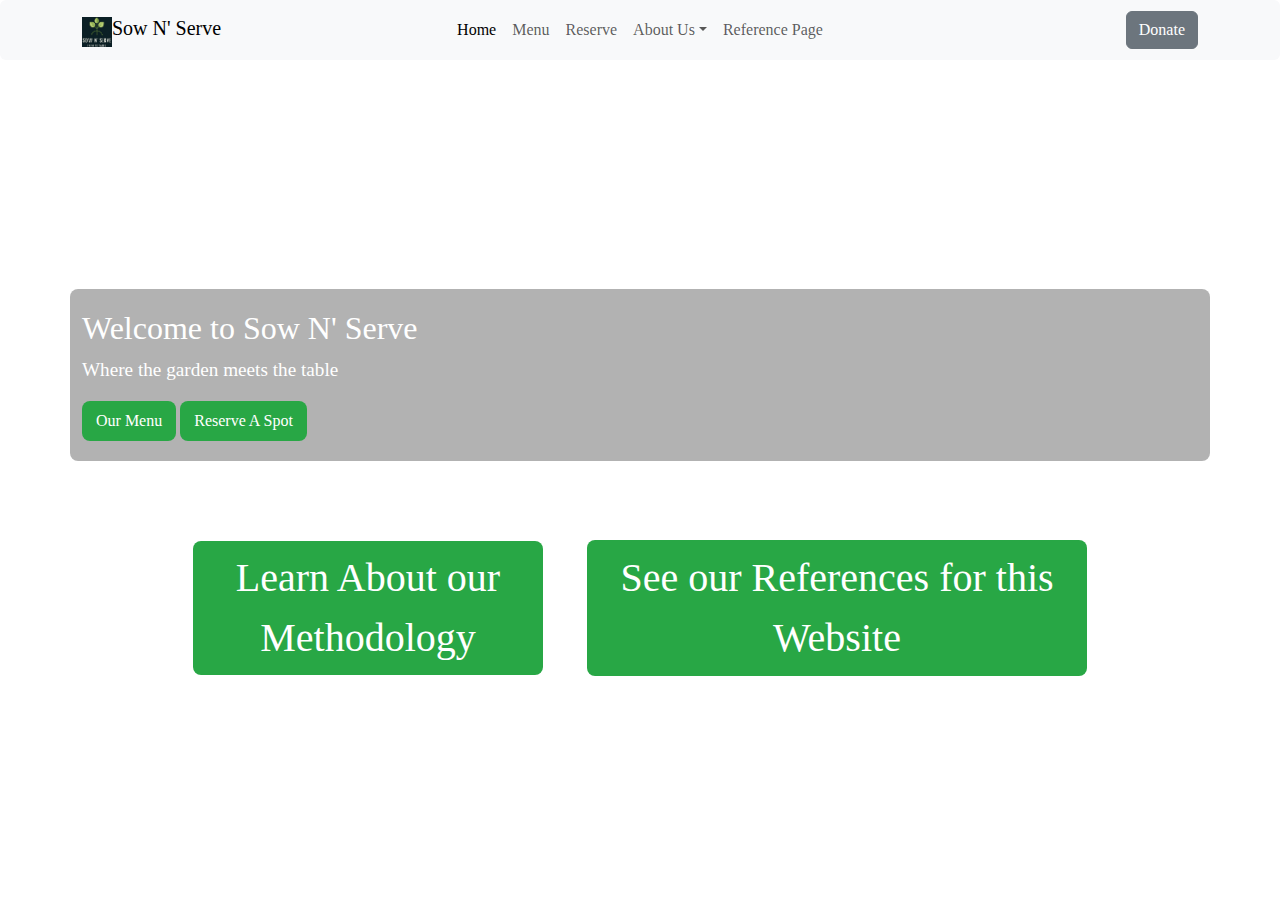
<file: index.html>
<!doctype html>
<html lang="en">

    <head>
        <title>Sow N’ Serve</title>
    </head>
    <link rel="stylesheet" type="text/css" href="css/index.css">

    <style>
     /* Reset default margin & padding */
     * {
            margin: 0;
            padding: 0;
            box-sizing: border-box;
        }

        /* Full-width banner */
        .banner {
            width: 100%;
            height: 50vh; /* Adjust height as needed */
            display: flex;
            align-items: center;
            justify-content: left;
            padding-top: 20vh;
            position: relative;
        }

        /* Video Background */
        .banner video {
            position: absolute;
            top: 50%;
            left: 50%;
            transform: translate(-50%, -50%);
            width: 100%;
            height: 100%;
            object-fit: cover;
        }


        /* Text overlay */
        .banner-text {
            background: rgba(0, 0, 0, 0.3); /* Semi-transparent background */
            padding: 20px 40px;
            border-radius: 8px;
            text-align: left;
            color: #fff;
            z-index: 2;
        }

        .banner-text h1 {
            font-size: 2.5rem;
            margin-bottom: 10px;
        }

        .banner-text p {
            font-size: 1.2rem;
        }

        /* Responsive for mobile */
        @media (max-width: 768px) {
            .banner {
                height: 40vh;
            }

            .banner-text h1 {
                font-size: 2rem;
            }

            .banner-text p {
                font-size: 1rem;
            }
        }

        .btn-special{
            display: inline-block;
            background-color: #28a745; /* Green color */
            color: white;
            text-decoration: none;
            padding: 6px 12px;
            border-radius: 8px;
            border: 2px solid transparent;
            transition: all 0.3s ease-in-out;
        }

        .btn-special:hover {
        transform: scale(1.05);
        }
    </style>

    <body id="page-container">
        <!-- Dynamic Navbar -->
        <div id="navbar-container"></div>


        <main id="content-wrap">
            <!-- Video Container -->
             <div class="container-fluid banner">
                <video autoplay muted loop>
                    <source src="https://therafworld.github.io/Sow-n-Serve/Assets/Random Farm Images/2758322-hd_1920_1080_30fps.mp4" type="video/mp4">
                </video>
                <div class="container-sm banner-text">
                    <h2>Welcome to Sow N' Serve</h2>
                    <p>Where the garden meets the table</p>
                    <a type="button" class="btn-special" href="https://therafworld.github.io/Sow-n-Serve/menu.html">Our Menu</a>
                    <a type="button" class="btn-special" href="https://therafworld.github.io/Sow-n-Serve/reserve.html">Reserve A Spot</a>
                </div>
             </div>


             <div class="aboutUsDiv">
                <a type="button" class="innerDiv1" href="purpose.html">Learn About our Methodology</a>
                <a type="button" class="innerDiv2" href="referencepage.html">See our References for this Website</a>

                
             </div>

            
        </main>

        


        
        <!-- Required JavaScript -->
        <script type="module" src="https://therafworld.github.io/Sow-n-Serve/javascript/jsimport.js" defer></script>
        
      </body>
</html>
</file>
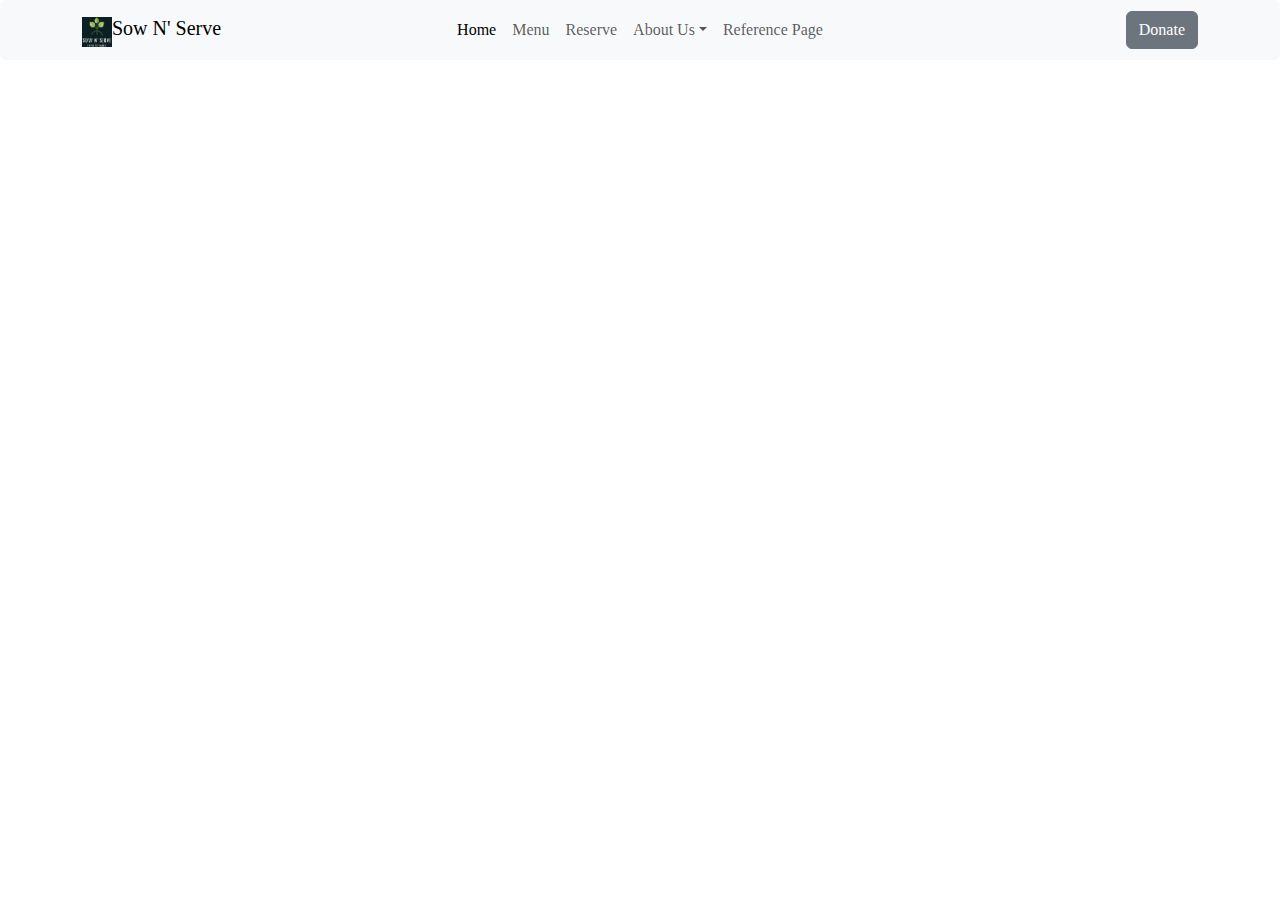
<file: about.html>
<!DOCTYPE html>
<html lang="en">
    <head>
        <title>About</title>
    </head>
    
    <body>
        <!-- Dynamic Navbar -->
        <div id="navbar-container"></div>

        <main>

        </main>

        
        <!-- Required JavaScript -->
        <script type="module" src="https://therafworld.github.io/Sow-n-Serve/javascript/jsimport.js" defer></script>
    </body>
</html>
</file>
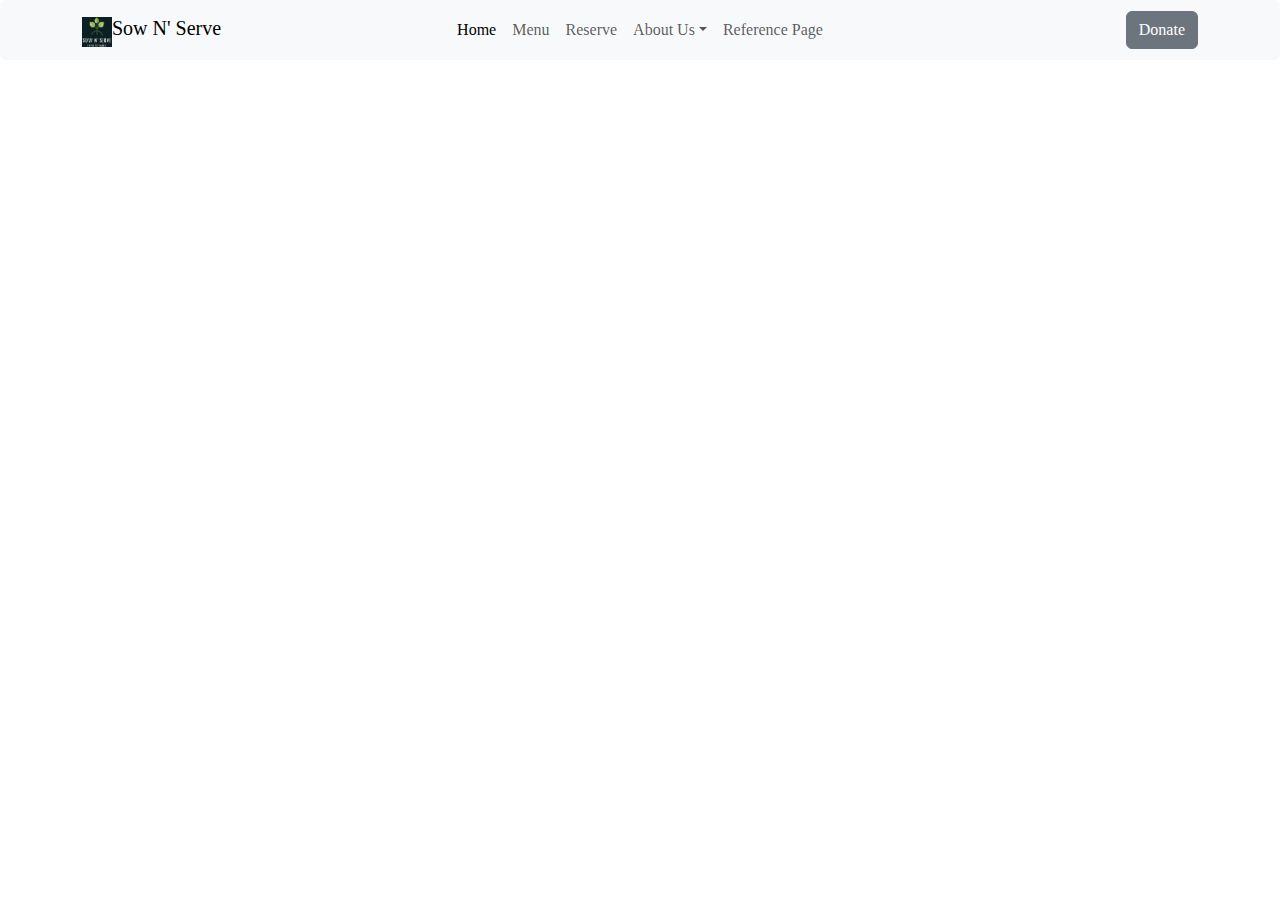
<file: main.html>
<!doctype html>
<html lang="en">

    <head>
        <title>Sow N’ Serve</title>
    </head>

    <body>
        <!-- Dynamic Navbar -->
        <div id="navbar-container"></div>


        <main>
            <!-- -->

            
        </main>


        
        <!-- Required JavaScript -->
        <script type="module" src="/javascript/jsimport.js"></script>
        
      </body>
</html>
</file>
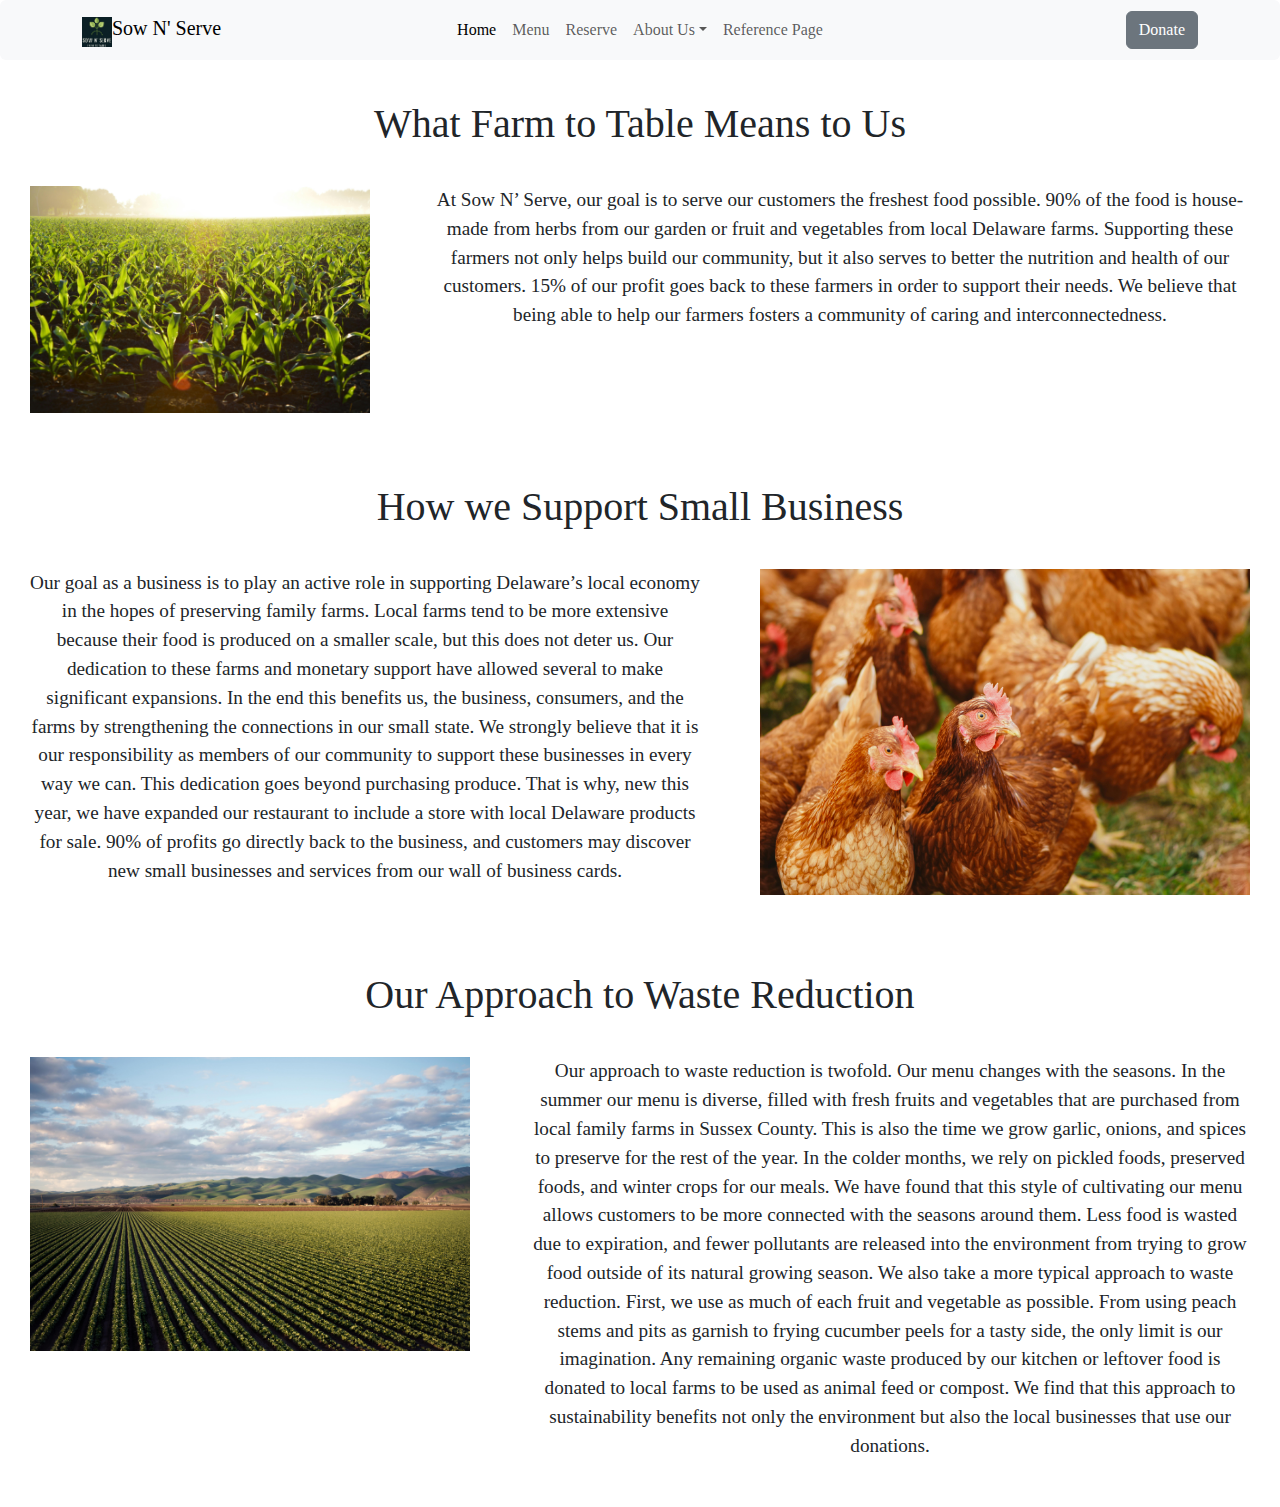
<file: purpose.html>
<!DOCTYPE html>
<html lang="en">
    <head>
      <link rel="stylesheet" type="text/css" href="https://therafworld.github.io/Sow-n-Serve/css/storyandpurpose.css">
      <title>Purpose</title>
    </head>

    <body>
        <!-- Dynamic Navbar -->
        <div id="navbar-container"></div>



        <main>
          <h1>What Farm to Table Means to Us</h1>
          <div class="ourStoryImgNTxt">
            <img src="Assets/Random Farm Images/pexels-alejandro-barron-21404-96715.jpg" class="inside" style="width: 400px; height: fit-content;">
            <p class="inside">At Sow N’ Serve, our goal is to serve our customers the freshest food possible. 90% of the food is house-made from herbs from our garden or fruit and vegetables from local Delaware farms. Supporting these farmers not only helps build our community, but it also serves to better the nutrition and health of our customers. 15% of our profit goes back to these farmers in order to support their needs. We believe that being able to help our farmers fosters a community of caring and interconnectedness.</p>
          </div>

          <h1>How we Support Small Business</h1>
          <div class="ourStoryImgNTxt">
            <p class="inside">Our goal as a business is to play an active role in supporting Delaware’s local economy in the hopes of preserving family farms. Local farms tend to be more extensive because their food is produced on a smaller scale, but this does not deter us. Our dedication to these farms and monetary support have allowed several to make significant expansions. In the end this benefits us, the business, consumers, and the farms by strengthening the connections in our small state. We strongly believe that it is our responsibility as members of our community to support these businesses in every way we can. This dedication goes beyond purchasing produce. That is why, new this year, we have expanded our restaurant to include a store with local Delaware products for sale. 90% of profits go directly back to the business, and customers may discover new small businesses and services from our wall of business cards.</p>
            <img src="Assets/Random Farm Images/pexels-alexasfotos-2255459.jpg" class="inside" style="width: 550px; height: fit-content;">

          </div>
          
          <h1>Our Approach to Waste Reduction</h1>

          <div class="ourStoryImgNTxt">
            <img src="Assets/Random Farm Images/pexels-timmossholder-974314.jpg" class="inside" style="width: 500px; height: fit-content;">

            <p class="inside">Our approach to waste reduction is twofold. Our menu changes with the seasons. In the summer our menu is diverse, filled with fresh fruits and vegetables that are purchased from local family farms in Sussex County. This is also the time we grow garlic, onions, and spices to preserve for the rest of the year. In the colder months, we rely on pickled foods, preserved foods, and winter crops for our meals. We have found that this style of cultivating our menu allows customers to be more connected with the seasons around them. Less food is wasted due to expiration, and fewer pollutants are released into the environment from trying to grow food outside of its natural growing season. We also take a more typical approach to waste reduction. First, we use as much of each fruit and vegetable as possible. From using peach stems and pits as garnish to frying cucumber peels for a tasty side, the only limit is our imagination. Any remaining organic waste produced by our kitchen or leftover food is donated to local farms to be used as animal feed or compost. We find that this approach to sustainability benefits not only the environment but also the local businesses that use our donations.</p>
          </div>
        </main>

        
          
         



        
        <!-- Required JavaScript -->
        <script type="module" src="https://therafworld.github.io/Sow-n-Serve/javascript/jsimport.js" defer></script>
    </body>
</html>
</file>
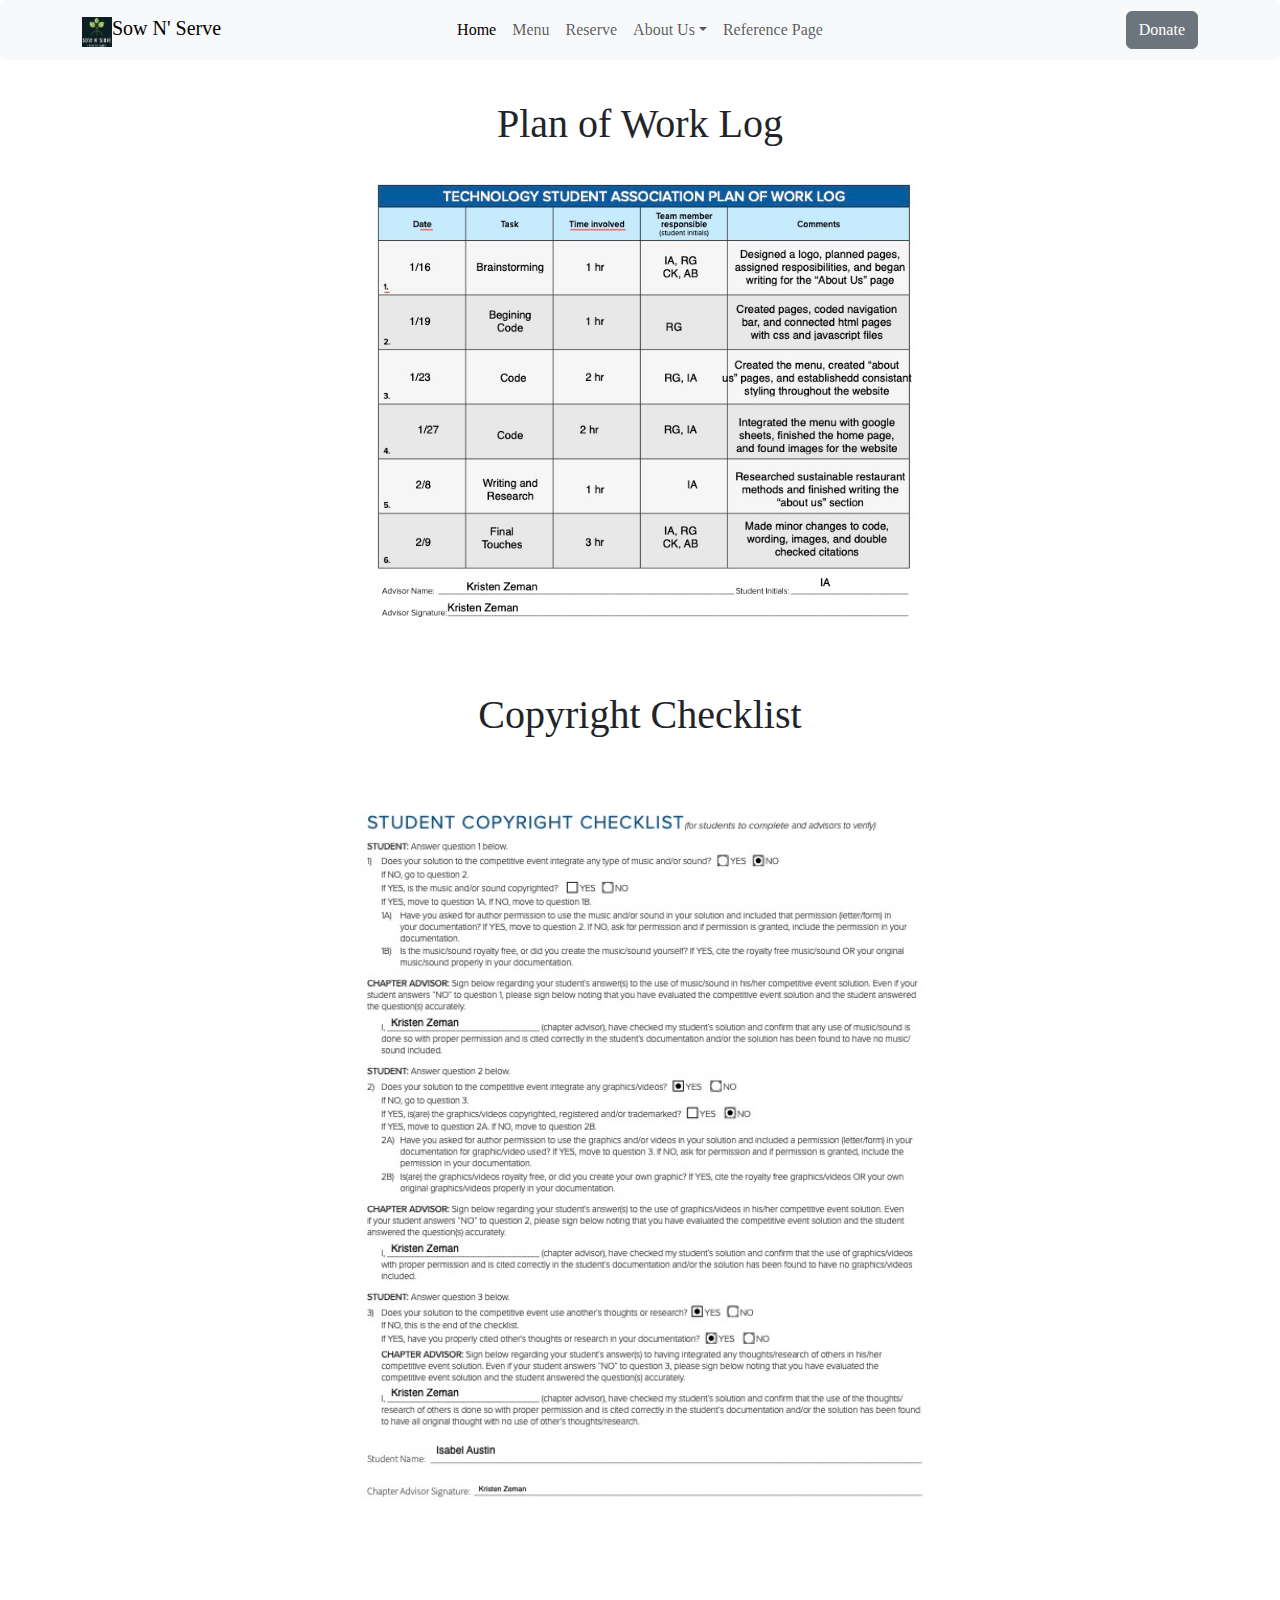
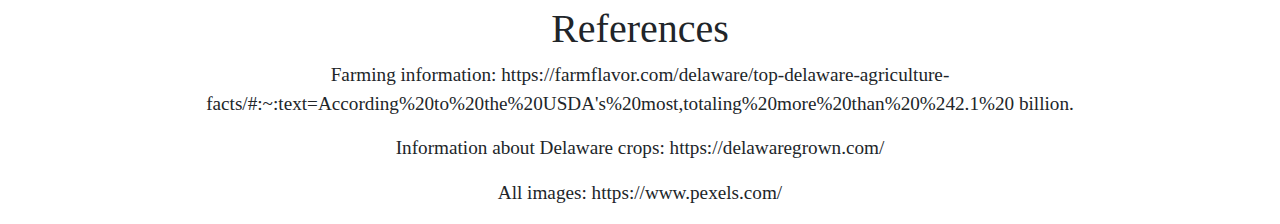
<file: referencepage.html>
<!DOCTYPE html>
<html lang="en">
    <head>
        <link rel="stylesheet" type="text/css" href="https://therafworld.github.io/Sow-n-Serve/css/storyandpurpose.css">
        <title>Our Story</title>
    </head>

    <body>
        <!-- Dynamic Navbar -->
        <div id="navbar-container"></div>
            
        <h1>Plan of Work Log</h1>
        <img src="https://therafworld.github.io/Sow-n-Serve/Assets/plan-of-work-log.jpg" style="display: block;margin-left: auto;margin-right: auto;width: 50%;">

        <h1>Copyright Checklist</h1>
        <img src="https://therafworld.github.io/Sow-n-Serve/Assets/student-copyright-checklist.jpg" style="display: block;margin-left: auto;margin-right: auto;width: 50%;">

        <h1 style="padding-top: 30px;">References</h1>
        <p>Farming information: https://farmflavor.com/delaware/top-delaware-agriculture-facts/#:~:text=According%20to%20the%20USDA's%20most,totaling%20more%20than%20%242.1%20 billion.</p> 
        <p>Information about Delaware crops: https://delawaregrown.com/ </p>
        <p>All images: https://www.pexels.com/ </p>


        
          

        <!-- Required JavaScript -->
        <script type="module" src="https://therafworld.github.io/Sow-n-Serve/javascript/jsimport.js" defer></script>
    </body>
</html>
</file>
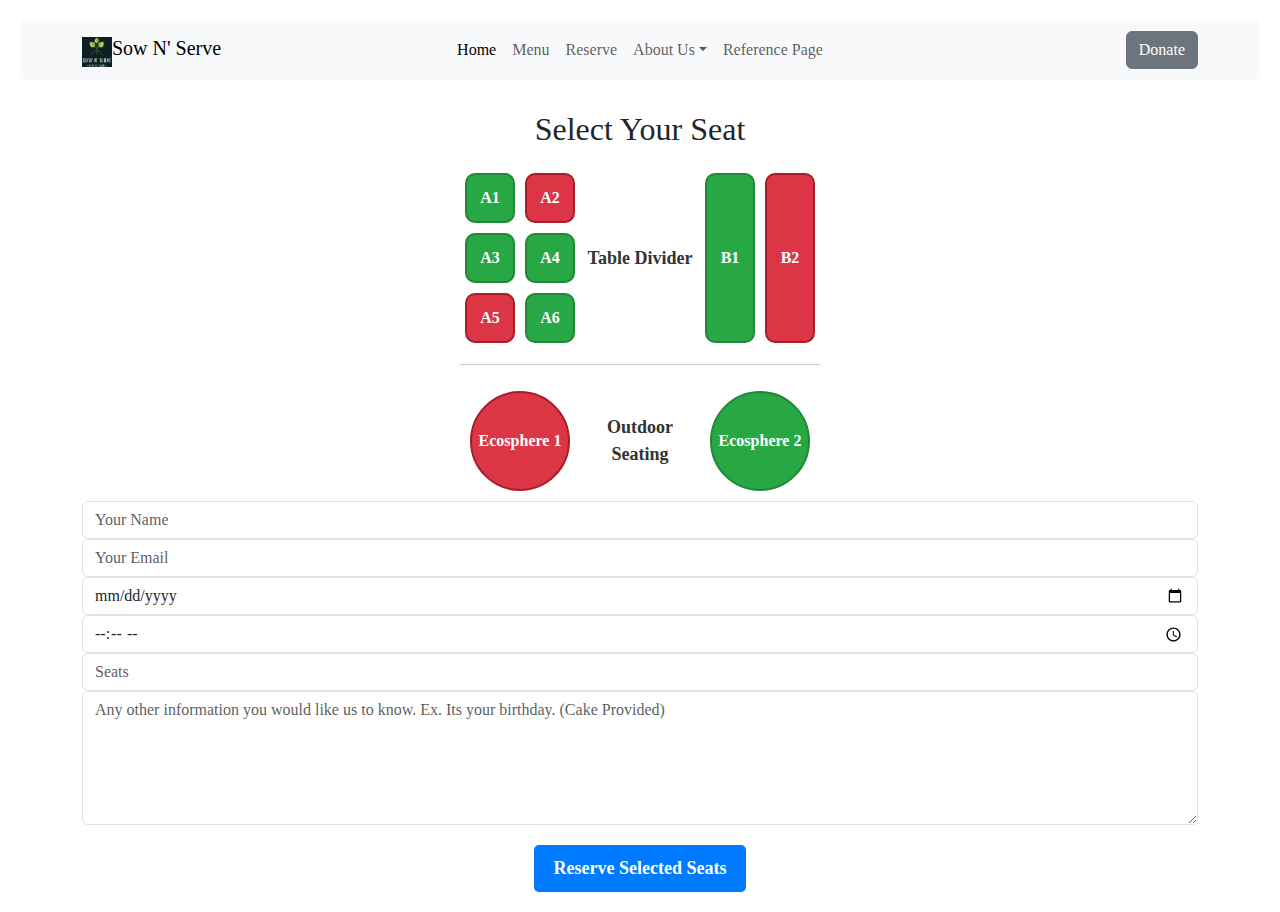
<file: reserve.html>
<!DOCTYPE html>
<html lang="en">
    <head>
        <title>Sow N’ Serve Menu</title>
    </head>

    <style>
        body {
            font-family: Arial, sans-serif;
            text-align: center;
            padding: 20px;
            background-color: #f8f9fa;
        }

        h2 {
            padding-top: 30px;
            text-align: center;
        }

        .restaurant-seating {
            display: grid;
            grid-template-columns: repeat(3, 120px);
            
            align-items: center;
            justify-content: center;
            margin-top: 20px;
        }
        
        .seat-container {
            display: grid;
            grid-template-columns: repeat(2, 60px);
        }

        .seat {
            width: 50px;
            height: 50px;
            margin: 5px;
            background-color: #28a745;
            border: 2px solid #218838;
            border-radius: 10px;
            cursor: pointer;
            display: flex;
            align-items: center;
            justify-content: center;
            color: white;
            font-weight: bold;
            transition: 0.3s;
        }

        .seat.outside {
            margin: 10px;
            width: 100px;
            height: 100px;
            align-items: center;
            justify-content: center;
            border-radius: 100px;
        }

        .seat.outside + .seat.outside {
            margin-left: 50px;
        }

        .seat.long {
            margin: 5px;
            width: 50px;
            height: 170px;
            align-items: center;
            justify-content: center;
        }

        .seat.reserved {
            background-color: #dc3545;
            border-color: #a71d2a;
            cursor: not-allowed;
        }

        .seat.selected {
            background-color: #ffc107;
            border-color: #d39e00;
        }

        .reserve-btn {
            margin-top: 20px;
            padding: 10px 20px;
            font-size: 18px;
            font-weight: bold;
            background-color: #007bff;
            color: white;
            border: none;
            border-radius: 5px;
            cursor: pointer;
            transition: 0.3s;
        }

        .reserve-btn:hover {
            background-color: #0056b3;
        }

        .gap-text {
            font-size: 18px;
            font-weight: bold;
            text-align: center;
            color: #333;
            margin: 10px 0;
        }
    </style>

    <body>
        <!-- Dynamic Navbar -->
        <div id="navbar-container"></div>
        
        <main>


            <h2>Select Your Seat</h2>
            <div class ="restaurant-seating">
                <div class="seat-container">
                    <div class="seat" data-seat="A1">A1</div>
                    <div class="seat reserved" data-seat="A2">A2</div>
                    <div class="seat" data-seat="A3">A3</div>
    
                    <div class="seat" data-seat="A4">A4</div>
                    <div class="seat reserved" data-seat="A5">A5</div>
                    <div class="seat" data-seat="A6">A6</div>
                </div>
                <div class="gap-text">Table Divider</div>
                <div class="seat-container">
                    <div class="seat long" data-seat="B1">B1</div>
                    <div class="seat long reserved" data-seat="B2">B2</div>
                </div>
                <hr></hr>
                <hr class="wall"></hr>
                <hr></hr>
                <div class="seat outside reserved" data-seat="C1">Ecosphere 1</div>
                <div class="gap-text">Outdoor Seating</div>
                <div class="seat outside" data-seat="C2">Ecosphere 2</div>
            </div>

            <section id="contact-us" class="contact-us container-lg">
                <div class="section-title">
                </div>
        
                <div class="form">
                    <form action="https://formspree.io/f/mnqeawng" method="POST">
                        <div class="form-section">
                            <input type="text" name="name" class="form-control" id="name" placeholder="Your Name">
                        </div>
                        <div class="form-section">
                            <input type="email" class="form-control" name="_replyto" id="email" placeholder="Your Email" required="" data-rule="email">
                        </div>
                        <div class="form-section">
                            <input type="date" class="form-control" name="_date" id="date" placeholder="Date" required="" data-rule="date">
                        </div>
                        <div class="form-section">
                            <input type="time" class="form-control" name="_time" id="date" placeholder="Time" required="" data-rule="time">
                        </div>
                        <div class="form-section">
                            <input type="text" class="form-control" name="_subject" id="seats-input" placeholder="Seats" required="">
                        </div>
                        <div class="form-section">
                            <textarea class="form-control" name="message" rows="5" placeholder="Any other information you would like us to know. Ex. Its your birthday. (Cake Provided)" required=""></textarea>
                        </div>
                        <div class="text-center">
                            <button type="submit" class="form-button reserve-btn">Reserve Selected Seats</button>
                        </div>
                    </form>
                </div>
            </section>
        </main>


        <script>
            const seats = document.querySelectorAll('.seat');
            const reserveButton = document.querySelector('.reserve-btn');
            const seatInput = document.getElementById('seats-input'); // Reference to form input
            let selectedSeats = [];
        
            seats.forEach(seat => {
                seat.addEventListener('click', () => {
                    if (!seat.classList.contains('reserved')) {
                        seat.classList.toggle('selected');
                        const seatNumber = seat.getAttribute('data-seat');
        
                        if (selectedSeats.includes(seatNumber)) {
                            selectedSeats = selectedSeats.filter(s => s !== seatNumber);
                        } else {
                            selectedSeats.push(seatNumber);
                        }
        
                        // Update the form field with selected seats
                        seatInput.value = selectedSeats.join(', ');
                    }
                });
            });
        
            reserveButton.addEventListener('click', (event) => {
                if (selectedSeats.length === 0) {
                    alert('Please select at least one seat before reserving.');
                    event.preventDefault(); // Prevent form submission if no seats are selected
                } else {
                    alert(`Seats Reserved: ${selectedSeats.join(', ')}`);
                }
            });
        </script>
        
        
        
        <!-- Required JavaScript -->
        <script type="module" src="https://therafworld.github.io/Sow-n-Serve/javascript/jsimport.js" defer></script>
    </body>
</head>
</html>
</file>
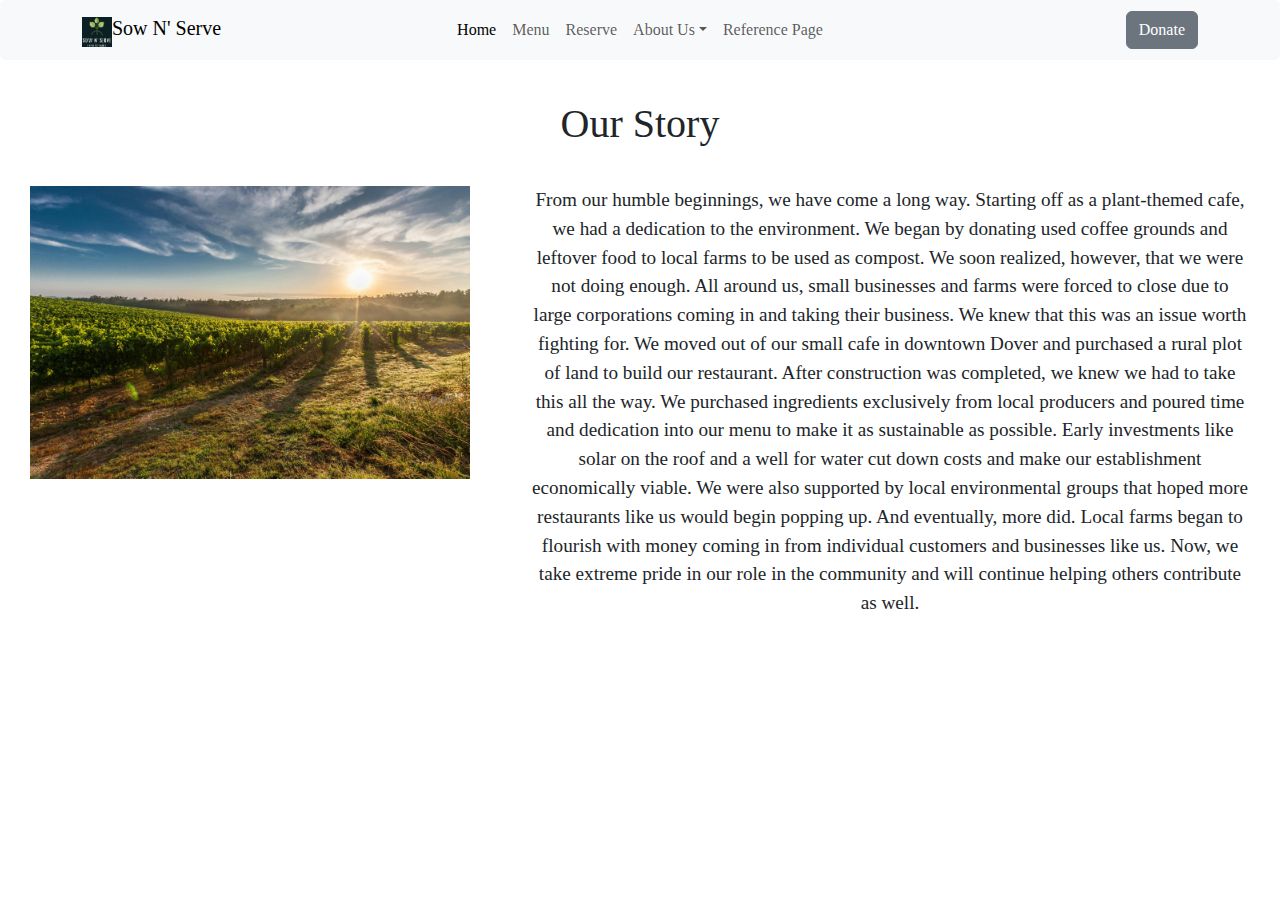
<file: story.html>
<!DOCTYPE html>
<html lang="en">
    <head>
      <link rel="stylesheet" type="text/css" href="css/newCSS.css">

        <link rel="stylesheet" type="text/css" href="https://therafworld.github.io/Sow-n-Serve/css/storyandpurpose.css">
        <title>Our Story</title>
    </head>

    <body>
        <!-- Dynamic Navbar -->
        <div id="navbar-container"></div>

          <h1>Our Story</h1>
          <div class="ourStoryImgNTxt">
            <img src="Assets/Random Farm Images/pexels-pixabay-51947.jpg" class="inside" style="width: 500px; height: fit-content;">
            <p class="inside">From our humble beginnings, we have come a long way. Starting off as a plant-themed cafe, we had a dedication to the environment. We began by donating used coffee grounds and leftover food to local farms to be used as compost. We soon realized, however, that we were not doing enough. All around us, small businesses and farms were forced to close due to large corporations coming in and taking their business. We knew that this was an issue worth fighting for. We moved out of our small cafe in downtown Dover and purchased a rural plot of land to build our restaurant. After construction was completed, we knew we had to take this all the way. We purchased ingredients exclusively from local producers and poured time and dedication into our menu to make it as sustainable as possible. Early investments like solar on the roof and a well for water cut down costs and make our establishment economically viable. We were also supported by local environmental groups that hoped more restaurants like us would begin popping up. And eventually, more did. Local farms began to flourish with money coming in from individual customers and businesses like us. Now, we take extreme pride in our role in the community and will continue helping others contribute as well.</p>
          </div>





          
          


    
         


        
          
          
        <!-- Required JavaScript -->
        <script type="module" src="https://therafworld.github.io/Sow-n-Serve/javascript/jsimport.js" defer></script>
    </body>
</html>
</file>
<file: css/index.css>
* {
    font-family: serif;
}

.aboutUsDiv{
    padding: 30px;
    text-align: center;

}

.innerDiv1{
    display: inline-block;
    background-color: #28a745; /* Green color */
    color: white;
    text-decoration: none;
    padding: 6px 12px;
    border-radius: 8px;
    border: 1px solid transparent;
    transition: all 0.3s ease-in-out;
    font-size: 40px;
    margin-right: 20px;
    max-width: 350px;
}

.innerDiv2{
    display: inline-block;
    background-color: #28a745; /* Green color */
    color: white;
    text-decoration: none;
    padding: 6px 12px;
    border-radius: 8px;
    border: 2px solid transparent;
    transition: all 0.3s ease-in-out;
    font-size: 40px;
    margin-left: 20px;
    max-width: 500px;
}

.innerDiv1:hover {
transform: scale(1.05);
}
.innerDiv2:hover {
    transform: scale(1.05);
}

#page-container {
    position: relative;

  }
  
  #content-wrap {
    padding-bottom: 12rem;    /* Footer height */
  }
  
  #footer {
    position: absolute;
    bottom: 0;
    width: 100%;
    height: 2.5rem;   
    background-color: #28a745;  
    color: white;
    padding-bottom: 100px;
  }
h5.footer {
    padding-top: 1rem;
}

.dropdown-menu {
    display: none;
}

.dropdown-menu.show {
    display: block;
    position: absolute;
}
</file>
<file: css/newCSS.css>
* {
    
}
</file>
